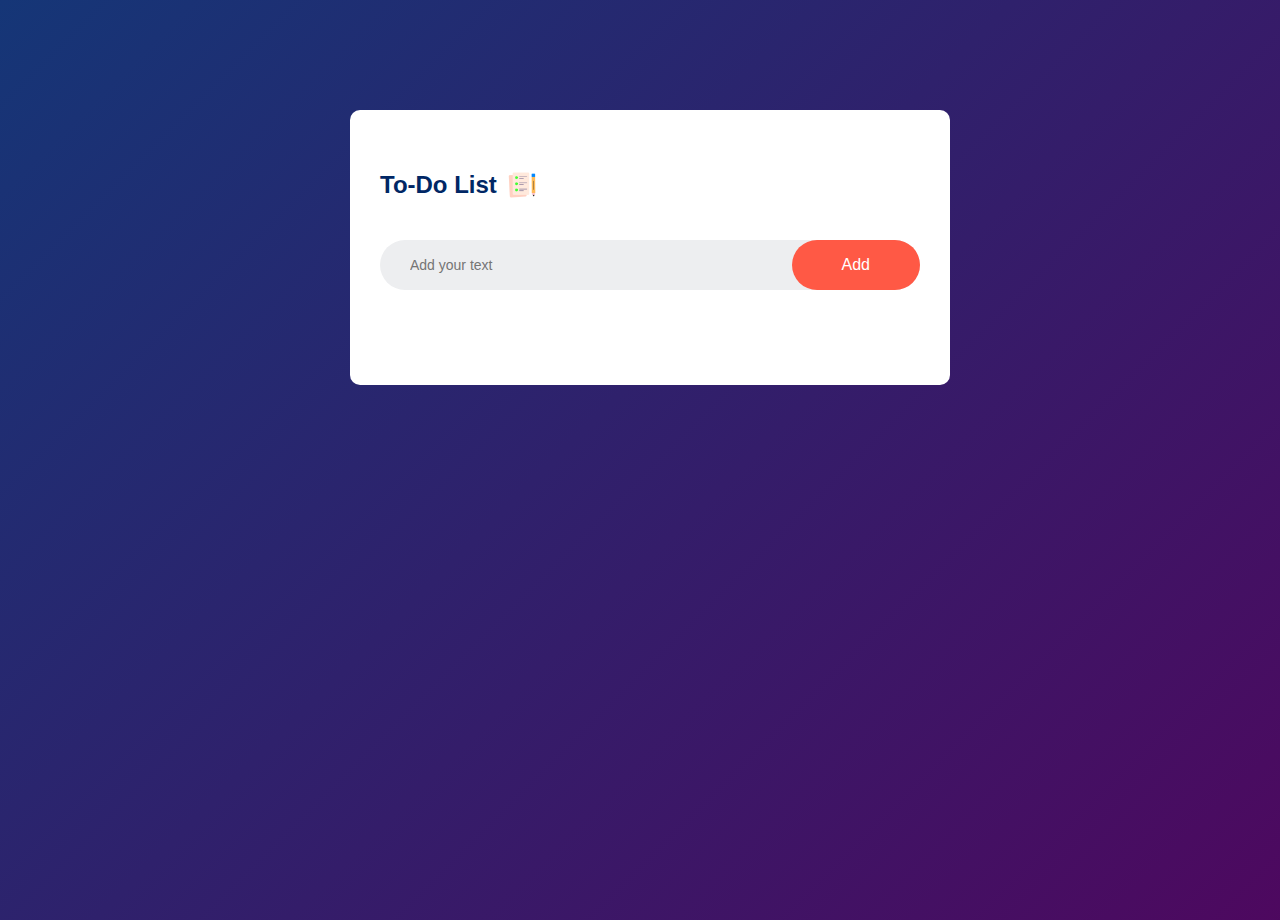
<file: To do list(Task2)/index.html>
<!DOCTYPE html>
<html>
<head>
    <meta name="viewport" content="width=device-width, initial-scale=1">
    <title>To-Do-List App</title>
    <link rel="stylesheet" href="style.css">
</head>
<body>
    <div class="container">
        <div class="todo-app">
            <h2>To-Do List <img src="images/icon.png"></h2>
            <div class="row">
                <input type="text" id="input-box" placeholder="Add your text">
                <button onclick="addTask()">Add</button>
            </div>
            <ul id="list-container">
                <li>Task1</li>
                <li>Task2</li>
                <li>Task3</li>
            </ul>
        </div>
    </div>
    <script src="script.js"></script>
</body>
</html>
</file>
<file: To do list(Task2)/style.css>
body {
    margin: 0;
    padding: 0;
    font-family: 'Poppins', sans-serif;
    box-sizing: border-box;
}

.container {
    width: 100%;
    min-height: 100vh;
    background: linear-gradient(135deg, #153677, #4e085f);
    padding: 10px;
}

.todo-app {
    width: 100%;
    max-width: 540px;
    background: #fff;
    margin: 100px auto 20px;
    padding: 40px 30px 70px;
    border-radius: 10px;
}

.todo-app h2 {
    color: #002765;
    display: flex;
    align-items: center;
    margin-bottom: 40px;
}

.todo-app h2 img {
    width: 30px;
    margin-left: 10px;
}

.row {
    display: flex;
    align-items: center;
    justify-content: space-between;
    background: #edeef0;
    border-radius: 30px;
    padding-left: 20px;
    margin-bottom: 25px;
}

input {
    flex: 1;
    border: none;
    outline: none;
    background: transparent;
    padding: 10px;
    font-size: 14px;
}

button {
    border: none;
    outline: none;
    padding: 16px 50px;
    background: #ff5945;
    color: #fff;
    font-size: 16px;
    cursor: pointer;
    border-radius: 40px;
}

ul li {
    list-style: none;
    font-size: 17px;
    padding: 12px 8px 12px 50px;
    user-select: none;
    cursor: pointer;
    position: relative;
}

ul li::before {
    content: '';
    position: absolute;
    height: 28px;
    width: 28px;
    border-radius: 50%;
    background-image: url(images/unchecked.png);
    background-size: cover;
    background-position: center;
    top: 12px;
    left: 8px;
}

ul li.checked {
    color: #555;
    text-decoration: line-through;
}

ul li.checked::before {
    background-image: url(images/checked.png);
}

ul li span {
    position: absolute;
    right: 0;
    top: 5px;
    width: 40px;
    height: 40px;
    font-size: 22px;
    color: #555;
    line-height: 40px;
    text-align: center;
}

ul li span:hover {
    background: #edeef0;
}
</file>
